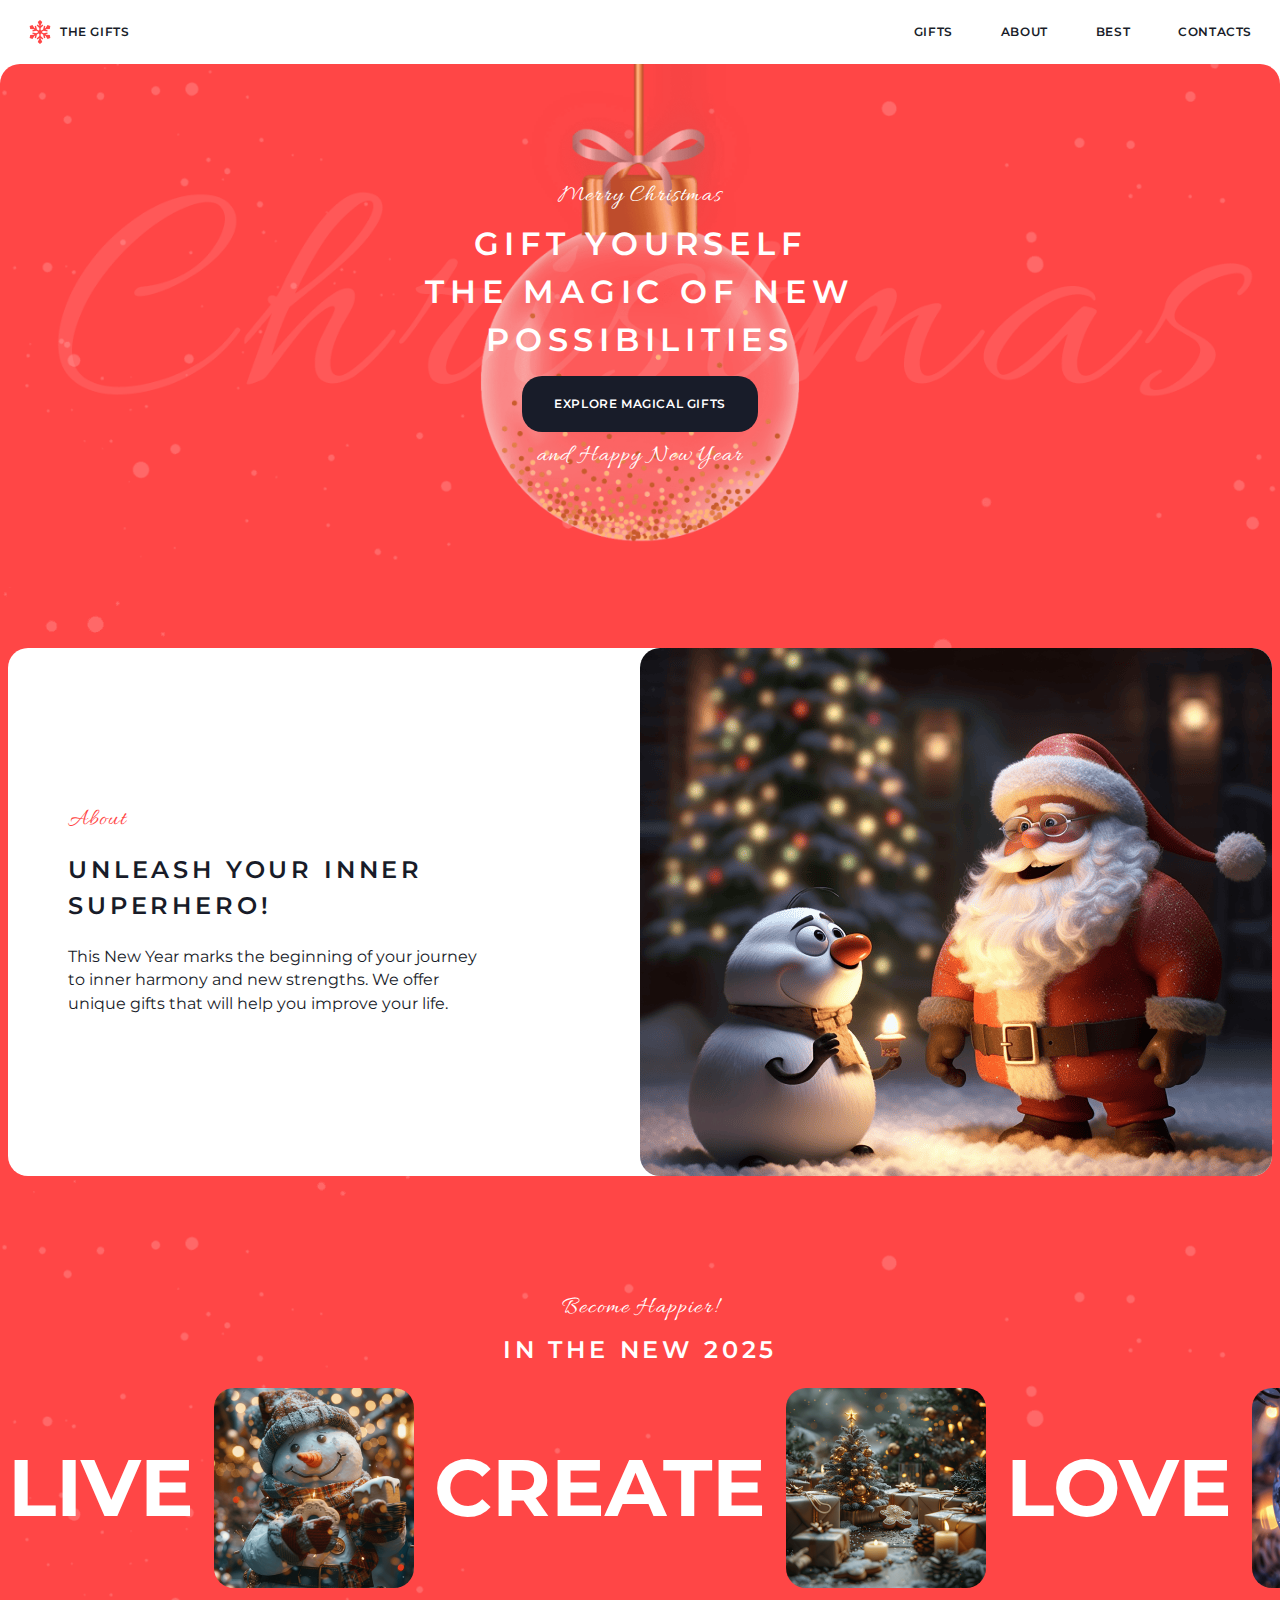
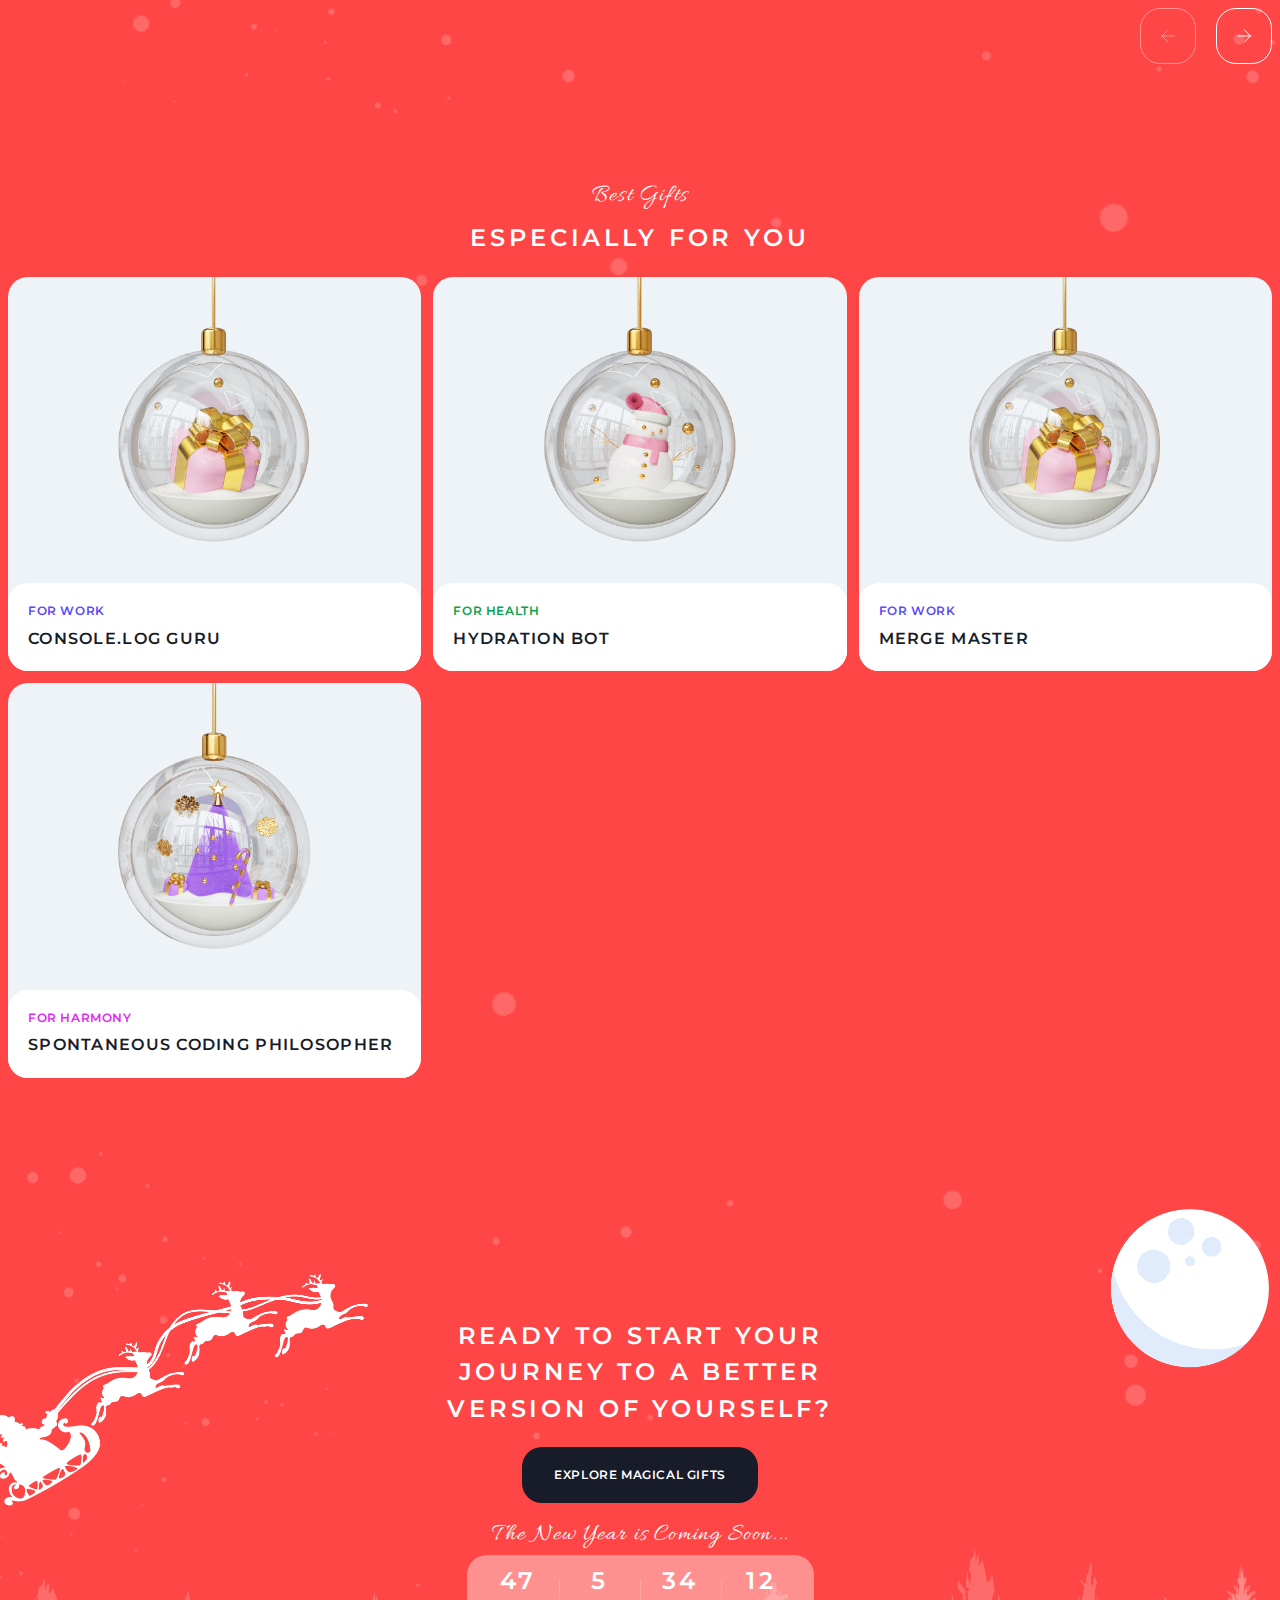
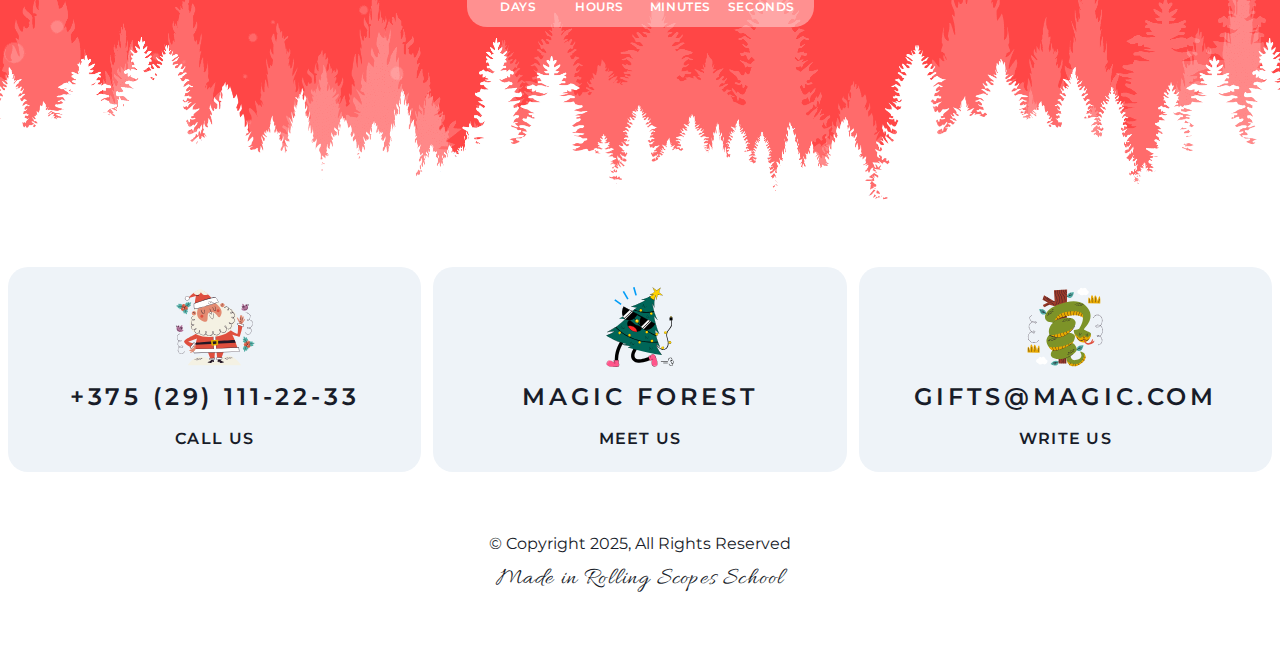
<file: index.html>
<!DOCTYPE html>
<html lang="en">
    <head>
        <meta charset="UTF-8" />
        <meta name="viewport" content="width=device-width, initial-scale=1.0" />
        <link rel="preconnect" href="https://fonts.googleapis.com" />
        <link rel="preconnect" href="https://fonts.gstatic.com" crossorigin />
        <link
            rel="shortcut icon"
            href="./src/img/icon/snowflake.svg"
            type="image/x-icon"
        />
        <link
            href="https://fonts.googleapis.com/css2?family=Allura&family=Montserrat:ital,wght@0,100..900;1,100..900&display=swap"
            rel="stylesheet"
        />
        <link rel="stylesheet" href="style.css" />
        <link rel="stylesheet" href="media.css" />
        <title>Christmas Shop</title>
    </head>

    <body>
        <header class="header container">
            <div class="wrapper header__wrapper">
                <a href="./" class="header__icon-container action-small">
                    <img src="img/icon/snowflake.svg" alt="snowflake icon" />
                    THE GIFTS
                </a>

                <nav class="header__nav">
                    <ul class="header__list">
                        <li class="header__list-item action-small">
                            <a href="gifts.html" rel="noopener noreferrer"
                                >GIFTS</a
                            >
                        </li>
                        <li class="header__list-item action-small">
                            <a href="#about" rel="noopener noreferrer">ABOUT</a>
                        </li>
                        <li class="header__list-item action-small">
                            <a href="#best-gifts" rel="noopener noreferrer"
                                >BEST</a
                            >
                        </li>
                        <li class="header__list-item action-small">
                            <a href="#contacts" rel="noopener noreferrer"
                                >CONTACTS</a
                            >
                        </li>
                    </ul>
                </nav>

                <div class="mobile-burger">
                    <div class="burger-line"></div>
                    <div class="burger-line"></div>
                </div>
            </div>
        </header>
        <main class="main">
            <section class="hero container">
                <div class="wrapper hero__wrapper">
                    <div class="hero__content">
                        <p class="caption">Merry Christmas</p>
                        <h1 class="hero__title heading heading-1">
                            Gift yourself the magic of new possibilities
                        </h1>
                        <a href="gifts.html" class="btn btn-primary"
                            >Explore Magical Gifts</a
                        >
                        <p class="caption">and Happy New Year</p>
                    </div>
                </div>
            </section>
            <section class="about container" id="about">
                <div class="wrapper about__wrapper">
                    <div class="about__left">
                        <div class="about__left-content">
                            <p class="caption caption-red">About</p>
                            <h2 class="heading heading-2">
                                Unleash your inner superhero!
                            </h2>
                            <p class="paragraph">
                                This New Year marks the beginning of your
                                journey to inner harmony and new strengths. We
                                offer unique gifts that will help you improve
                                your life.
                            </p>
                        </div>
                    </div>
                    <div class="about__right">
                        <img src="img/santa.png" alt="santa" />
                    </div>
                </div>
            </section>
            <section class="slider container">
                <div class="wrapper slider__wrapper">
                    <div class="slider__header">
                        <p class="caption">Become Happier!</p>
                        <h2 class="heading heading-2">in the new 2025</h2>
                    </div>
                    <div class="slider__body">
                        <div class="slider__row">
                            <div class="slider-card">
                                <h3 class="slider-text">Live</h3>
                                <div class="slider-img">
                                    <img src="img/snowman.png" alt="snowman" />
                                </div>
                            </div>
                            <div class="slider-card">
                                <h3 class="slider-text">Create</h3>
                                <div class="slider-img">
                                    <img
                                        src="img/christmas-trees.png"
                                        alt="christmas-trees"
                                    />
                                </div>
                            </div>
                            <div class="slider-card">
                                <h3 class="slider-text">Love</h3>
                                <div class="slider-img">
                                    <img
                                        src="img/christmas-tree-ball.png"
                                        alt="christmas-tree-ball"
                                    />
                                </div>
                            </div>
                            <div class="slider-card">
                                <h3 class="slider-text">Dream</h3>
                                <div class="slider-img">
                                    <img
                                        src="img/fairytale-house.png"
                                        alt="fairytale-house"
                                    />
                                </div>
                            </div>
                        </div>
                        <div class="slider__btns">
                            <button class="btn btn-arrow btn-left">
                                <svg
                                    width="24"
                                    height="24"
                                    viewBox="0 0 24 24"
                                    fill="none"
                                    xmlns="http://www.w3.org/2000/svg"
                                >
                                    <path
                                        d="M18.5 12H6M6 12L12 6M6 12L12 18"
                                        stroke-linecap="round"
                                        stroke-linejoin="round"
                                    />
                                </svg>
                            </button>
                            <button class="btn btn-arrow btn-right">
                                <svg
                                    width="24"
                                    height="24"
                                    viewBox="0 0 24 24"
                                    fill="none"
                                    xmlns="http://www.w3.org/2000/svg"
                                >
                                    <path
                                        d="M6 12H18.5M18.5 12L12.5 6M18.5 12L12.5 18"
                                        stroke-linecap="round"
                                        stroke-linejoin="round"
                                    />
                                </svg>
                            </button>
                        </div>
                    </div>
                </div>
            </section>
            <section class="best-gifts container" id="best-gifts">
                <div class="wrapper best__wrapper">
                    <div class="best-gifts__header">
                        <p class="caption">Best Gifts</p>
                        <h2 class="heading heading-2">especially for you</h2>
                    </div>
                    <div class="best-gifts__body">
                        <div class="best-gifts__row">
                            <figure class="best-gifts-card">
                                <img
                                    src="img/gift-for-work.png"
                                    alt="gift-for-work"
                                />
                                <figcaption>
                                    <p class="heading heading-4 tag-purple">
                                        For Work
                                    </p>
                                    <h3 class="heading heading-3">
                                        Console.log Guru
                                    </h3>
                                </figcaption>
                            </figure>
                            <figure class="best-gifts-card">
                                <img
                                    src="img/gift-for-health.png"
                                    alt="gift-for-health"
                                />
                                <figcaption>
                                    <p class="heading heading-4 tag-green">
                                        For Health
                                    </p>
                                    <h3 class="heading heading-3">
                                        Hydration Bot
                                    </h3>
                                </figcaption>
                            </figure>
                            <figure class="best-gifts-card">
                                <img
                                    src="img/gift-for-work.png"
                                    alt="gift-for-work"
                                />
                                <figcaption>
                                    <p class="heading heading-4 tag-purple">
                                        For Work
                                    </p>
                                    <h3 class="heading heading-3">
                                        Merge Master
                                    </h3>
                                </figcaption>
                            </figure>
                            <figure class="best-gifts-card">
                                <img
                                    src="img/gift-for-harmony.png"
                                    alt="gift-for-harmony"
                                />
                                <figcaption>
                                    <p class="heading heading-4 tag-pink">
                                        For Harmony
                                    </p>
                                    <h3 class="heading heading-3">
                                        Spontaneous Coding Philosopher
                                    </h3>
                                </figcaption>
                            </figure>
                        </div>
                    </div>
                </div>
            </section>
            <section class="cta container">
                <div class="wrapper cta__wrapper">
                    <div class="cta__content">
                        <h1 class="cta__title heading heading-2">
                            Ready to start your journey to a better version of
                            yourself?
                        </h1>
                        <a href="gifts.html" class="btn btn-primary"
                            >Explore Magical Gifts</a
                        >
                        <div class="cta__timer">
                            <p class="caption">
                                The New Year is Coming Soon...
                            </p>
                            <ul class="timer-container">
                                <li class="timer-item">
                                    <span class="heading heading-2 timer-day"
                                        >47</span
                                    >
                                    <span class="heading heading-4">Days</span>
                                </li>
                                <li class="timer-line"></li>
                                <li class="timer-item">
                                    <span class="heading heading-2 timer-hour"
                                        >5</span
                                    >
                                    <span class="heading heading-4">hours</span>
                                </li>
                                <li class="timer-line"></li>
                                <li class="timer-item">
                                    <span class="heading heading-2 timer-minute"
                                        >34</span
                                    >
                                    <span class="heading heading-4"
                                        >Minutes</span
                                    >
                                </li>
                                <li class="timer-line"></li>
                                <li class="timer-item">
                                    <span class="heading heading-2 timer-second"
                                        >12</span
                                    >
                                    <span class="heading heading-4"
                                        >Seconds</span
                                    >
                                </li>
                            </ul>
                        </div>
                    </div>
                </div>
            </section>
        </main>
        <footer class="footer container">
            <div class="wrapper footer__wrapper">
                <div class="footer__contacts" id="contacts">
                    <a class="contacts__card" href="tel:+375291112233">
                        <img
                            src="img/footer/santa-claus.svg"
                            alt="santa claus"
                        />
                        <span class="action-large">+375 (29) 111-22-33</span>
                        <span class="heading heading-3">Call Us</span>
                    </a>
                    <a
                        class="contacts__card"
                        target="_blank"
                        href="https://maps.app.goo.gl/U5pJKRwKvXkBEjer8"
                    >
                        <img
                            src="img/footer/christmas-tree.svg"
                            alt="christmas-trees"
                        />
                        <span class="action-large">Magic forest</span>
                        <span class="heading heading-3">Meet us</span>
                    </a>
                    <a
                        class="contacts__card"
                        target="_blank"
                        href="mailto:gifts@magic.com"
                    >
                        <img src="img/footer/snake.svg" alt="snake" />
                        <span class="action-large">gifts@magic.com</span>
                        <span class="heading heading-3">Write us</span>
                    </a>
                </div>
                <div class="footer__copyright">
                    <p>&#169; Copyright 2025, All Rights Reserved</p>
                    <p class="caption footer__caption">
                        <a href="https://rs.school" target="_blank"
                            >Made in Rolling Scopes School</a
                        >
                    </p>
                </div>
            </div>
        </footer>
        <script src="slider.js"></script>
        <script src="timer.js"></script>
        <script src="main.js"></script>
    </body>
</html>
</file>
<file: style.css>
:root {
    --c-primary: rgba(255, 70, 70, 1);
    --c-primary-10: rgba(255, 70, 70, 0.1);
    --c-dark: rgb(24, 28, 41, 1);
    --c-static-white: rgba(255, 255, 255, 1);
    --c-static-white-40: rgb(255, 255, 255, 0.4);
    --c-static-white-20: rgb(255, 255, 255, 0.2);
    --c-tag-purple: rgb(91, 73, 248, 1);
    --c-tag-pink: rgb(223, 41, 242, 1);
    --c-tag-green: rgb(6, 164, 79, 1);
    --c-bg: rgb(238, 243, 248);
    --c-overlay: rgb(24, 28, 41, 0.8);
}

*,
*::before,
*::after {
    margin: 0;
    padding: 0;
    box-sizing: border-box;
}

html {
    box-sizing: inherit;
    scroll-behavior: smooth;
}

body {
    font-family: "Montserrat", sans-serif;
    font-size: 16px;
    font-weight: 400;
    line-height: 148%;
    color: var(--c-dark);
    background-color: var(--c-static-white);
}
img {
    display: block;
}
a {
    text-decoration: none;
    font: inherit;
    color: inherit;
    transition: all 0.2s ease;
}
span {
    transition: all 0.2s ease;
}
section {
    background-color: var(--c-primary);
    background-image: url(./img/bg-snow.png);
    background-repeat: no-repeat;
    background-position: center;
    background-size: cover;
    color: var(--c-static-white);
    padding: 60px 0;
}

/* custom classes */
.heading {
    font-weight: 600;
    text-transform: uppercase;
    transition: all 0.2s ease;
}
.heading-1 {
    font-size: 32px;
    line-height: 150%;
    letter-spacing: 0.18em;
}
.heading-2 {
    font-size: 24px;
    line-height: 152%;
    letter-spacing: 0.16em;
}
.heading-3 {
    font-size: 16px;
    line-height: 152%;
    letter-spacing: 0.08em;
}
.heading-4 {
    font-size: 12px;
    line-height: 130%;
    letter-spacing: 0.05em;
}
.action-large {
    font-size: 24px;
    font-weight: 600;
    line-height: 152%;
    letter-spacing: 0.16em;
    cursor: pointer;
    text-transform: uppercase;
}
.action-small {
    font-size: 12px;
    font-weight: 600;
    line-height: 130%;
    letter-spacing: 0.05em;
    cursor: pointer;
    text-transform: uppercase;
}
.slider-text {
    font-size: 80px;
    text-transform: uppercase;
}
.caption {
    font-family: "Allura", cursive;
    font-size: 24px;
    line-height: 100%;
    letter-spacing: 0.05em;
}
.tag-purple {
    color: var(--c-tag-purple);
}
.tag-green {
    color: var(--c-tag-green);
}
.tag-pink {
    color: var(--c-tag-pink);
}
.container {
    max-width: 1440px;
    margin: 0 auto;
}

.wrapper {
    max-width: 1276px;
    width: calc(100% - 16px);
    margin: 0 auto;
}

.btn {
    border: none;
    outline: none;
    border-radius: 20px;
    padding: 20px 32px;
    font-family: inherit;
    cursor: pointer;
    font-size: 12px;
    font-weight: 600;
    line-height: 130%;
    letter-spacing: 0.05em;
    text-transform: uppercase;
    transition: 0.2s;
}

.btn:active {
    scale: 0.98;
}

.btn-primary {
    color: var(--c-static-white);
    background-color: var(--c-dark);
}

.btn-primary:hover {
    background-color: var(--c-static-white);
    color: var(--c-dark);
}

/* header section */
.header {
    padding-top: 12px;
    padding-bottom: 12px;
}
.header__wrapper {
    display: flex;
    justify-content: space-between;
}
.mobile-burger {
    display: none;
}
.header__icon-container {
    width: fit-content;
    padding: 8px 20px;
    display: flex;
    align-items: center;
    gap: 8px;
    text-decoration: none;
    color: var(--c-dark);
}
.header__icon-container > img {
    width: 24px;
    height: 24px;
}
.header__list {
    list-style-type: none;
    display: flex;
    align-items: center;
    gap: 8px;
}
.header__list-item {
    border-radius: 12px;
    transition: all 0.2s ease;
}

.header__list-item > a {
    display: block;
    text-decoration: none;
    padding: 12px 20px;
    transition: none;
}
.header__list-item:hover {
    background-color: var(--c-primary-10);
    color: var(--c-primary);
}

/* hero section */
.hero {
    background-image: url(./img/bg-ball.png), url(./img/bg-snow.png);
    border-radius: 20px 20px 0 0;
}
.hero__wrapper {
    display: flex;
    justify-content: center;
    align-items: center;
}

.hero__content {
    display: flex;
    flex-direction: column;
    align-items: center;
    gap: 12px;
    max-width: 430px;
    text-align: center;
    padding: 60px 0;
}

/* about */
.about__wrapper {
    border-radius: 20px;
    /* padding-left: 60px; */
    background-color: var(--c-static-white);
    color: var(--c-dark);
    display: flex;
    /* align-items: center; */
    justify-content: space-between;
}
.about__left {
    width: 50%;
    padding: 60px;
    display: flex;
    align-items: center;
}
.about__left-content {
    display: flex;
    flex-direction: column;
    gap: 20px;
    max-width: 426px;
}
.about__right {
    width: 50%;
    height: 528px;
    border-radius: 20px;
    overflow: hidden;
    & img {
        width: 100%;
        height: 100%;
        object-fit: cover;
    }
}
.caption-red {
    color: var(--c-primary);
}

/* slider section */
.slider {
    overflow: hidden;
}
.slider__header {
    text-align: center;
    display: flex;
    flex-direction: column;
    gap: 12px;
    margin-bottom: 20px;
}
.slider__row {
    display: flex;
    gap: 20px;
    margin-bottom: 20px;
}
.slider-card {
    display: flex;
    align-items: center;
    gap: 20px;
}
.slider-img {
    height: 200px;
    border-radius: 20px;
    overflow: hidden;
}
.slider-img > img {
    height: 100%;
}
.slider__btns {
    display: flex;
    justify-content: flex-end;
    gap: 20px;
}
.btn-arrow {
    display: flex;
    justify-content: center;
    align-items: center;
    padding: 15px;
    background-color: transparent;
    border: 1px solid var(--c-static-white);
}
.btn-arrow:active {
    scale: 1;
}
.btn-disabled {
    cursor: auto;
    border-color: var(--c-static-white-40);
    & svg > path {
        stroke: var(--c-static-white-40);
    }
}
.btn-active {
    border-color: var(--c-static-white);
    & svg > path {
        stroke: var(--c-static-white);
    }
}
.btn-active:hover {
    background-color: var(--c-static-white);
    & svg > path {
        stroke: var(--c-primary);
    }
}

/* best gifts section */
.best-gifts__header {
    text-align: center;
    display: flex;
    flex-direction: column;
    gap: 12px;
    margin-bottom: 20px;
}
.best-gifts__row {
    display: grid;
    grid-template-columns: repeat(auto-fill, minmax(310px, 1fr));
    gap: 12px;
}

.best-gifts-card {
    display: flex;
    flex-direction: column;
    /* max-width: 310px; */
    border-radius: 20px;
    background-color: var(--c-bg);
    cursor: pointer;
    transition: all 0.2s ease;
}
.best-gifts-card:hover {
    & .heading-3 {
        color: var(--c-primary);
    }
}

.best-gifts-card > img {
    width: 100%;
}
.best-gifts-card > figcaption {
    flex-grow: 1;
    border-radius: 20px;
    padding: 20px;
    background-color: var(--c-static-white);
    color: var(--c-dark);
}
.best-gifts-card > figcaption > p {
    margin-bottom: 8px;
}

/* cta section */
.cta {
    background-image: url(./img/bg-snow.png), url(./img/bg-forest.png);
    border-radius: 0 0 20px 20px;
}
.cta__wrapper {
    padding: 60px 0;
}
.cta__content {
    padding: 60px 0;
    max-width: 426px;
    display: flex;
    flex-direction: column;
    align-items: center;
    text-align: center;
    gap: 20px;
    margin: 0 auto;
}
.cta__timer {
    align-self: stretch;
}
.timer-container {
    width: fit-content;
    margin: 0 auto;
    margin-top: 8px;
    display: flex;
    justify-content: space-between;
    align-items: center;
    background-color: var(--c-static-white-40);
    border-radius: 20px;
    padding: 12px;
    padding-top: 8px;
}
.timer-item {
    width: 80px;
    display: flex;
    flex-direction: column;
    text-align: center;
}
.timer-line {
    width: 1px;
    background-color: var(--c-static-white-20);
    list-style-type: none;
    height: 20px;
}

/* footer section */
.footer {
    padding: 60px 0;
}
.footer__wrapper {
    display: flex;
    flex-direction: column;
    gap: 60px;
}
.footer__contacts {
    display: flex;
    gap: 12px;
}

.contacts__card {
    flex: 1;
    display: flex;
    flex-direction: column;
    align-items: center;
    gap: 12px;
    padding: 20px;
    background-color: var(--c-bg);
    border-radius: 20px;
    cursor: pointer;
}
.contacts__card:hover {
    & span {
        color: var(--c-primary);
    }
}
.contacts__card > img {
    width: 80px;
    height: 80px;
}
.contacts__card > a {
    text-decoration: none;
    color: var(--c-dark);
}
.footer__copyright {
    display: flex;
    flex-direction: column;
    align-items: center;
    gap: 12px;
}
.footer__socials {
    display: flex;
    gap: 12px;
}
.footer__socials-item {
    display: flex;
    align-items: center;
    justify-content: center;
    & a {
        display: flex;
        justify-content: center;
        align-items: center;
        width: 40px;
        height: 40px;
    }
    & path {
        transition: all 0.2s ease;
    }
}
.footer__socials-item > a:hover {
    & svg > path {
        stroke: var(--c-primary);
    }
}
.footer__caption:hover {
    color: var(--c-primary);
}
</file>
<file: media.css>
@media (max-width: 768px) {
    body:has(.mobile__nav) {
        overflow-y: hidden;
    }

    /* header section */
    .mobile-burger {
        display: block;
        cursor: pointer;
        width: 40px;
        height: 40px;
        display: flex;
        flex-direction: column;
        justify-content: center;
        align-items: center;
        gap: 8px;
        position: relative;
    }
    .burger-line {
        height: 1px;
        width: 20px;
        border-radius: 10px;
        background-color: var(--c-dark);
        transition: all 0.2s ease;
        position: absolute;
        left: 50%;
        transform: translate(-50%) rotate(0deg);
    }
    .burger-line:first-child {
        top: 40%;
    }
    .burger-line:last-child {
        top: 60%;
    }
    .mobile-burger.active {
        & .burger-line:first-child {
            top: 50%;
            transform: translate(-50%) rotate(45deg);
        }
        & .burger-line:last-child {
            top: 50%;
            transform: translate(-50%) rotate(-45deg);
        }
    }
    .header__nav {
        transform: translateY(-999px);
        transition: all 0.5s ease;
        position: absolute;
        left: 0;
        right: 0;
        bottom: 0;
        height: calc(100dvh - 64px);
        display: flex;
        justify-content: center;
        align-items: center;
        background-color: var(--c-static-white);
    }
    .mobile__nav {
        transform: translateY(0);
    }
    .header__list {
        flex-direction: column;
    }

    .header__list-item {
        font-size: 24px;
        font-weight: 600;
        line-height: 152%;
        letter-spacing: 0.16em;
    }

    /* best gifts section */
    .best-gifts__body {
        padding: 0 43px;
    }

    /* footer section */
    .footer__contacts {
        flex-direction: column;
    }

    /* gifts page section */
    .gifts__body {
        justify-items: center;
        padding: 0 43px;
    }
}
@media (max-width: 600px) {
    /* about section */
    .about__wrapper {
        flex-direction: column;
    }
    .about__left,
    .about__right {
        width: 100%;
    }
}
@media (max-width: 426px) {
    /* about section */
    .about__left {
        padding: 60px 20px;
    }

    /* best gifts section */
    .best-gifts__row {
        justify-items: center;
        grid-template-columns: 1fr;
    }
    .best-gifts-card {
        max-width: 310px;
    }

    /* gifts page section */
    .gifts__tabs {
        gap: 0px;
    }
    .tab {
        padding: 12px 8px;
        border-radius: 12px;
    }
}
@media (max-width: 381px) {
    .best-gifts__body {
        padding: 0;
    }

    /* gifts page section */
    .gifts__body {
        display: grid;
        grid-template-columns: 1fr;
        justify-items: center;
        gap: 12px;
    }
}
</file>
